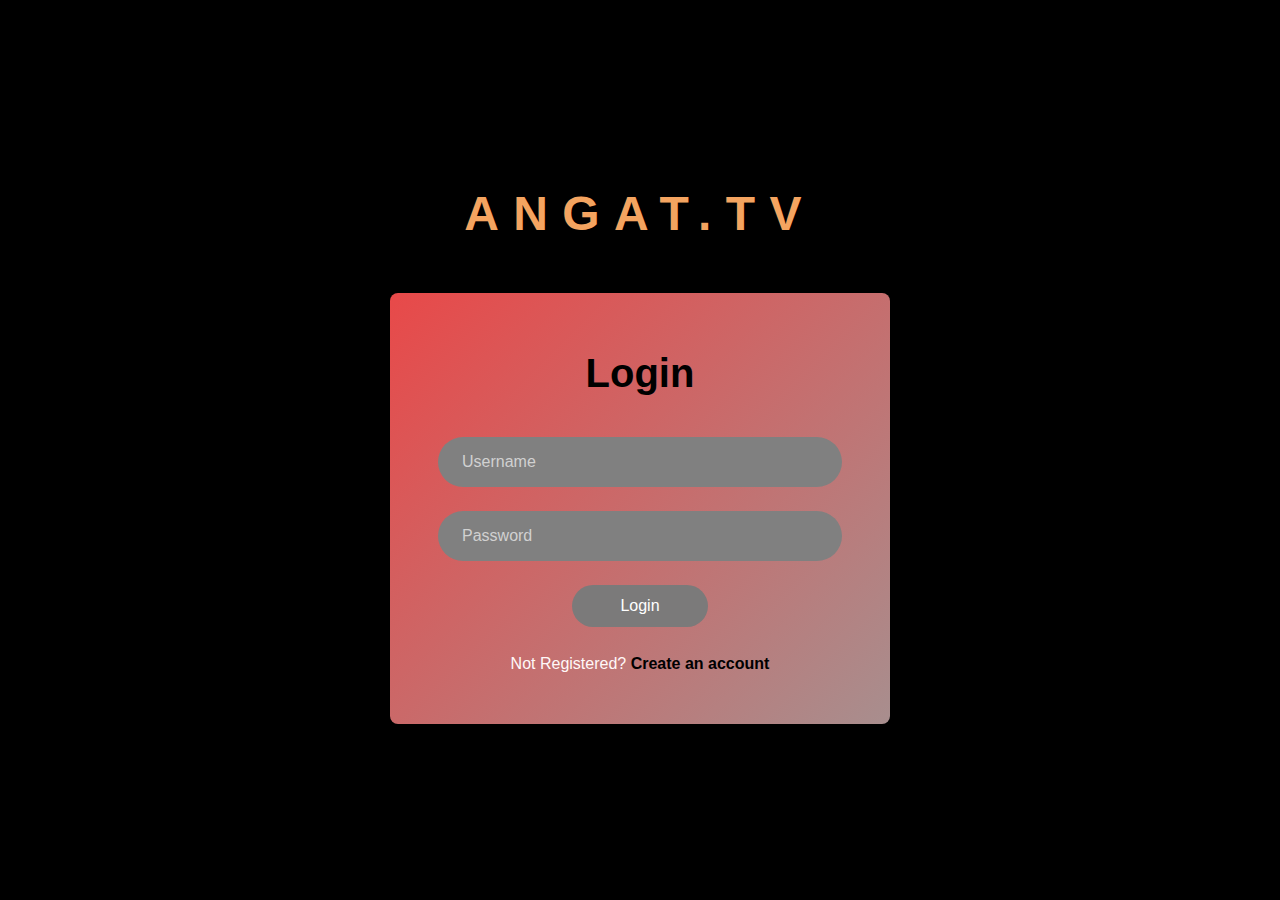
<file: dashboard.html>
<!DOCTYPE html>
<html lang="en">
<head>
    <meta charset="UTF-8">
    <meta name="viewport" content="width=device-width, initial-scale=1.0">
    <title>Dashboard - ANGAT.TV</title>
    <link rel="stylesheet" href="styles.css">
</head>
<body class="dashboard-page">
    <!-- Top Navigation -->
    <div class="top-header">
        <div class="header-content">
            <div class="header-left">
                <button class="menu-btn" id="menuBtn">
                    <svg viewBox="0 0 24 24" fill="none" stroke="currentColor">
                        <line x1="3" y1="12" x2="21" y2="12"></line>
                        <line x1="3" y1="6" x2="21" y2="6"></line>
                        <line x1="3" y1="18" x2="21" y2="18"></line>
                    </svg>
                </button>
                <h1 class="header-logo">ANGAT.TV</h1>
            </div>

            <div class="header-right">
                <!-- Search Bar -->
                <div class="header-search">
                    <svg class="search-icon-small" viewBox="0 0 24 24" fill="none" stroke="currentColor">
                        <circle cx="11" cy="11" r="8"></circle>
                        <path d="m21 21-4.35-4.35"></path>
                    </svg>
                    <input type="text" id="headerSearch" class="header-search-input">
                    <button class="clear-btn-small" id="clearHeaderSearch" style="display: none;">
                        <svg viewBox="0 0 24 24" fill="none" stroke="currentColor">
                            <line x1="18" y1="6" x2="6" y2="18"></line>
                            <line x1="6" y1="6" x2="18" y2="18"></line>
                        </svg>
                    </button>
                </div>

                <a href="profile.html" class="user-info">
                    <span class="welcome-text">Welcome back, <span id="usernameDisplay">User</span>!</span>
                    <div class="user-avatar"></div>
                </a>
            </div>
        </div>
    </div>

    <!-- Sidebar Menu -->
    <div class="sidebar" id="sidebar">
        <div class="sidebar-content">
            <button class="close-menu" id="closeMenu">
                <span>← Close Menu</span>
            </button>

            <div class="menu-items">
                <button class="menu-item">Community</button>
                <button class="menu-item active">Home</button>
                <button class="menu-item">Subbed Anime</button>
                <button class="menu-item">Dubbed Anime</button>
                <button class="menu-item">Trending</button>
                <button class="menu-item">Movies</button>
                <button class="menu-item" id="genreBtn">Genre</button>
                
                <div class="genre-grid" id="genreGrid" style="display: none;">
                    <button class="genre-item">Action</button>
                    <button class="genre-item">Adventure</button>
                    <button class="genre-item">Cars</button>
                    <button class="genre-item">Comedy</button>
                    <button class="genre-item">Drama</button>
                    <button class="genre-item">Game</button>
                    <button class="genre-item">Ecchi</button>
                    <button class="genre-item">Fantasy</button>
                </div>
            </div>
        </div>
    </div>

    <!-- Main Content -->
    <div class="main-content">
        <!-- Featured Anime - One Piece -->
        <div class="featured-section">
            <img src="https://heshshs.github.io/E-commerce-/Onepiece.jpg" alt="One Piece" class="featured-image">
            <div class="featured-overlay">
                <h2 class="featured-title">One Piece</h2>
                <p class="featured-description">
                    Stranded on a sinking boat, carefree Luffy begins his journey in search of a pirate king's lost treasure. But first, he'll need to assemble a crew. Detouring to an island, the Grand Line, Luffy, Nami and Zoro are taken hostage by a mysterious clown.
                </p>
                <div class="featured-buttons">
                    <button class="btn-play">Play</button>
                    <button class="btn-favorite">Add to Favorites</button>
                </div>
            </div>
        </div>

        <!-- New this week -->
        <div class="content-section">
            <h3 class="section-title">New this week</h3>
            <div class="anime-grid">
                <div class="anime-card">
                    <div class="anime-image-container">
                        <img src="https://heshshs.github.io/E-commerce-/frieren.jpg" alt="Frieren" class="anime-image">
                        <div class="anime-overlay">
                            <button class="btn-play-small">Play</button>
                        </div>
                    </div>
                    <h4 class="anime-title">Frieren</h4>
                </div>

                <div class="anime-card">
                    <div class="anime-image-container">
                        <img src="https://heshshs.github.io/E-commerce-/Rideyourwave.jpg" alt="Ride Your Wave" class="anime-image">
                        <div class="anime-overlay">
                            <button class="btn-play-small">Play</button>
                        </div>
                    </div>
                    <h4 class="anime-title">Ride Your Wave</h4>
                </div>

                <div class="anime-card">
                    <div class="anime-image-container">
                        <img src="https://heshshs.github.io/E-commerce-/JujutsuKaisen.jpg" alt="Jujutsu Kaisen" class="anime-image">
                        <div class="anime-overlay">
                            <button class="btn-play-small">Play</button>
                        </div>
                    </div>
                    <h4 class="anime-title">Jujutsu Kaisen</h4>
                </div>
            </div>
        </div>
    </div>

    <script>
        // Check if user is logged in
        const isLoggedIn = localStorage.getItem('isLoggedIn');
        if (!isLoggedIn) {
            window.location.href = 'login.html';
        } else {
            const username = localStorage.getItem('username') || 'User';
            document.getElementById('usernameDisplay').textContent = username;
        }

        // Menu toggle
        const menuBtn = document.getElementById('menuBtn');
        const sidebar = document.getElementById('sidebar');
        const closeMenu = document.getElementById('closeMenu');

        menuBtn.addEventListener('click', function() {
            sidebar.classList.add('active');
        });

        closeMenu.addEventListener('click', function() {
            sidebar.classList.remove('active');
        });

        // Genre toggle
        const genreBtn = document.getElementById('genreBtn');
        const genreGrid = document.getElementById('genreGrid');
        let genreOpen = false;

        genreBtn.addEventListener('click', function() {
            genreOpen = !genreOpen;
            genreGrid.style.display = genreOpen ? 'grid' : 'none';
        });

        // Header search
        const headerSearch = document.getElementById('headerSearch');
        const clearHeaderSearch = document.getElementById('clearHeaderSearch');

        headerSearch.addEventListener('input', function() {
            clearHeaderSearch.style.display = this.value ? 'block' : 'none';
        });

        clearHeaderSearch.addEventListener('click', function() {
            headerSearch.value = '';
            clearHeaderSearch.style.display = 'none';
        });
    </script>
</body>
</html>
</file>
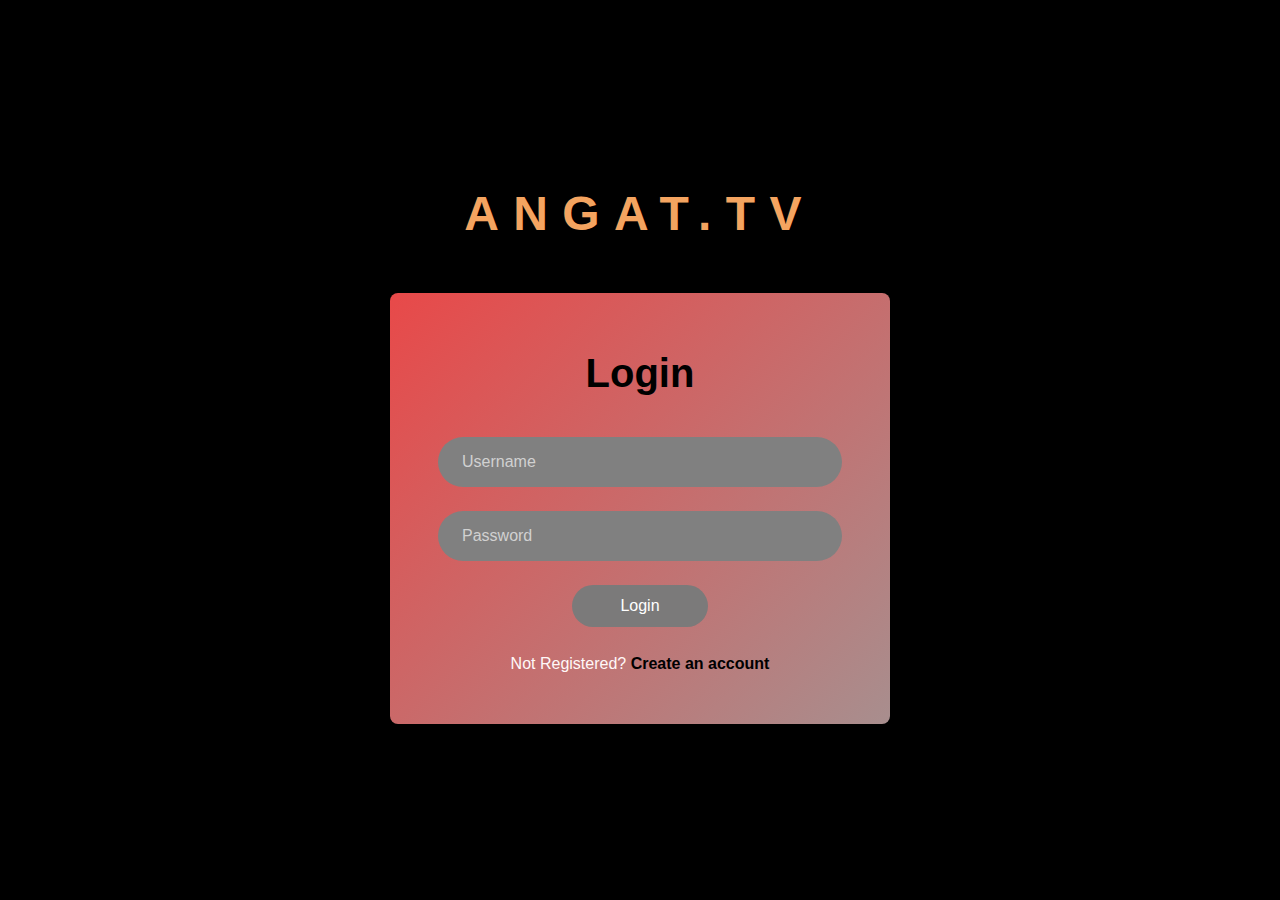
<file: login.html>
<!DOCTYPE html>
<html lang="en">
<head>
    <meta charset="UTF-8">
    <meta name="viewport" content="width=device-width, initial-scale=1.0">
    <title>Login - ANGAT.TV</title>
    <link rel="stylesheet" href="styles.css">
</head>  




<body class="auth-page">
    <div class="auth-container">

    <div class="title-container">
       <center><h1 class="logo-title">ANGAT.TV</h1></center>
    </div>

        <div class="auth-card">
            <h1 class="auth-title">Login</h1>
            
            <form id="loginForm" class="auth-form">
                <input 
                    type="text" 
                    id="username" 
                    placeholder="Username" 
                    class="auth-input" 
                    required
                >
                
                <input 
                    type="password" 
                    id="password" 
                    placeholder="Password" 
                    class="auth-input" 
                    required
                >
                
                <div class="auth-submit">
                    <button type="submit" class="auth-btn">Login</button>
                </div>
            </form>
            
            <p class="auth-link-text">
                Not Registered? 
                <a href="signup.html" class="auth-link">Create an account</a>
            </p>
        </div>
    </div>

    <script>
        document.getElementById('loginForm').addEventListener('submit', function(e) {
            e.preventDefault();
            
            const username = document.getElementById('username').value;
            const password = document.getElementById('password').value;
            
            if (username && password) {
                // Store user data in localStorage
                localStorage.setItem('username', username);
                localStorage.setItem('isLoggedIn', 'true');
                
                // Redirect to dashboard
                window.location.href = 'dashboard.html';
            }
        });
    </script>
</body>
</html>
</file>
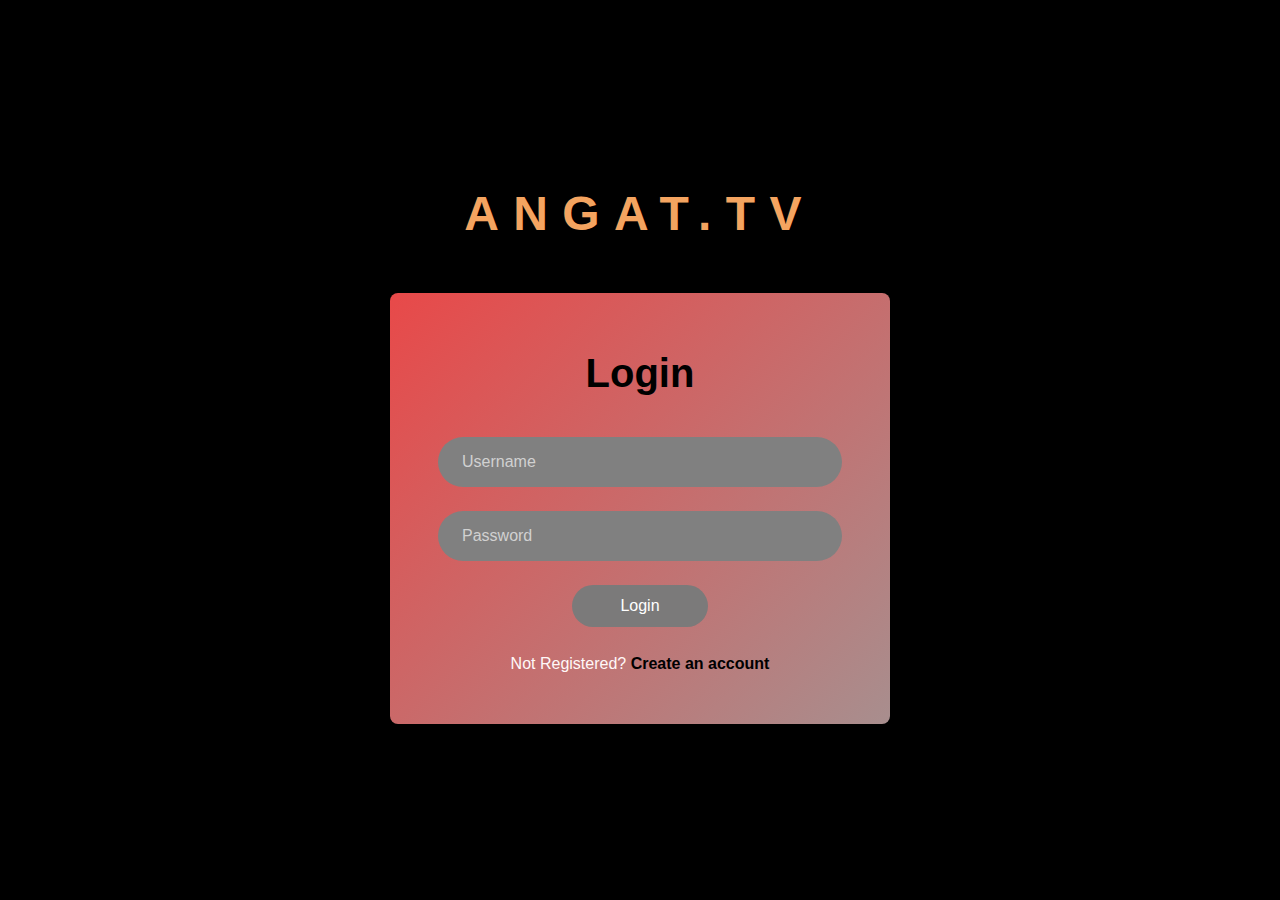
<file: profile.html>
<!DOCTYPE html>
<html lang="en">
<head>
    <meta charset="UTF-8">
    <meta name="viewport" content="width=device-width, initial-scale=1.0">
    <title>Profile - ANGAT.TV</title>
    <link rel="stylesheet" href="styles.css">
</head>
<body class="profile-page">
    <!-- Top Navigation -->
    <div class="top-header profile-header">
        <div class="header-content">
            <div class="header-left">
                <button class="menu-btn" id="menuBtn">
                    <svg viewBox="0 0 24 24" fill="none" stroke="currentColor">
                        <line x1="3" y1="12" x2="21" y2="12"></line>
                        <line x1="3" y1="6" x2="21" y2="6"></line>
                        <line x1="3" y1="18" x2="21" y2="18"></line>
                    </svg>
                </button>
                <a href="dashboard.html" class="header-logo">ANGAT.TV</a>
            </div>

            <div class="header-right">
                <!-- Search Bar -->
                <div class="header-search">
                    <svg class="search-icon-small" viewBox="0 0 24 24" fill="none" stroke="currentColor">
                        <circle cx="11" cy="11" r="8"></circle>
                        <path d="m21 21-4.35-4.35"></path>
                    </svg>
                    <input type="text" id="headerSearch" class="header-search-input">
                    <button class="clear-btn-small" id="clearHeaderSearch" style="display: none;">
                        <svg viewBox="0 0 24 24" fill="none" stroke="currentColor">
                            <line x1="18" y1="6" x2="6" y2="18"></line>
                            <line x1="6" y1="6" x2="18" y2="18"></line>
                        </svg>
                    </button>
                </div>

                <div class="user-info">
                    <span class="welcome-text">Welcome back, <span id="usernameDisplay">User</span>!</span>
                    <div class="user-avatar"></div>
                    
                </div>
            </div>
        </div>
    </div>

    <!-- Sidebar Menu -->
    <div class="sidebar" id="sidebar">
        <div class="sidebar-content">
            <button class="close-menu" id="closeMenu">
                <span>← Close Menu</span>
            </button>

            <div class="menu-items">
                <a href="dashboard.html" class="menu-item">Home</a>
                <a href="profile.html" class="menu-item active">My Profile</a>
                <button class="menu-item logout-btn" id="logoutBtn">Logout</button>
            </div>
        </div>
    </div>

    <!-- Main Content -->
    <div class="main-content profile-content">
        <!-- Tabs -->
        <div class="tabs">
            <button class="tab active" data-tab="watching">Watching</button>
            <button class="tab" data-tab="onhold">On hold</button>
            <button class="tab" data-tab="plantowatch">Plan to Watch</button>
            <button class="tab" data-tab="completed">Completed</button>
        </div>

        <!-- Recent Watches Section -->
        <div class="recent-section">
            <div class="recent-header">
                <h2 class="section-title">Your Recent Watches</h2>
                <div class="recent-search">
                    <svg class="search-icon-small" viewBox="0 0 24 24" fill="none" stroke="currentColor">
                        <circle cx="11" cy="11" r="8"></circle>
                        <path d="m21 21-4.35-4.35"></path>
                    </svg>
                    <input type="text" placeholder="Search..." class="recent-search-input">
                </div>
            </div>

            <div class="recent-grid">
                <div class="recent-card">
                    <div class="recent-image-container">
                        <img src="https://heshshs.github.io/E-commerce-/DemonSlayer.png" alt="Demon Slayer" class="recent-image">
                        <div class="recent-overlay">
                            <button class="btn-play-small">Continue</button>
                        </div>
                    </div>
                </div>

                <div class="recent-card">
                    <div class="recent-image-container">
                        <img src="https://heshshs.github.io/E-commerce-/Bleach.jpg" alt="Bleach" class="recent-image">
                        <div class="recent-overlay">
                            <button class="btn-play-small">Continue</button>
                        </div>
                    </div>
                </div>

                <div class="recent-card">
                    <div class="recent-image-container">
                        <img src="https://heshshs.github.io/E-commerce-/Kuroko.jpg" alt="Kuroko Basketball" class="recent-image">
                        <div class="recent-overlay">
                            <button class="btn-play-small">Continue</button>
                        </div>
                    </div>
                </div>

                <div class="recent-card">
                    <div class="recent-image-container">
                        <img src="https://heshshs.github.io/E-commerce-/ChainsawMan.jpg" alt="ChainsawMan" class="recent-image">
                        <div class="recent-overlay">
                            <button class="btn-play-small">Continue</button>
                        </div>
                    </div>
                </div>

                <div class="recent-card">
                    <div class="recent-image-container">
                        <img src="https://heshshs.github.io/E-commerce-/HXH.jpg" alt="Hunter X Hunter" class="recent-image">
                        <div class="recent-overlay">
                            <button class="btn-play-small">Continue</button>
                        </div>
                    </div>
                </div>

                <div class="recent-card">
                    <div class="recent-image-container">
                        <img src="https://heshshs.github.io/E-commerce-/SlamDunk.jpg" alt="Slam Dunk" class="recent-image">
                        <div class="recent-overlay">
                            <button class="btn-play-small">Continue</button>
                        </div>
                    </div>
                </div>

                <div class="recent-card">
                    <div class="recent-image-container">
                        <img src="https://heshshs.github.io/E-commerce-/BlackClover.jpg" alt="Black Clover" class="recent-image">
                        <div class="recent-overlay">
                            <button class="btn-play-small">Continue</button>
                        </div>
                    </div>
                </div>

                <div class="recent-card">
                    <div class="recent-image-container">
                        <img src="https://heshshs.github.io/E-commerce-/SoloLeveling.jpg" alt="Solo Leveling" class="recent-image">
                        <div class="recent-overlay">
                            <button class="btn-play-small">Continue</button>
                        </div>
                    </div>
                </div>
            </div>
        </div>

        <!-- Ad Banner -->
        <div class="ad-banner">
            <div class="ad-content">
                <h3 class="ad-title">SUBSCRIBE NOW</h3>
                <p class="ad-subtitle">The Best Anime Streaming Platfrom</p>
                <p class="ad-subtitle">4k Resolution, No ads, No buffering.</p>
                <div class="ad-tags">
                    <span class="ad-discount">10% OFF</span>
                    <span class="ad-label">FOR STUDENTS!!!</span>
                </div>
            </div>
            <div class="ad-price">
                <div class="price">₱150.00/month</div>
                <div class="order-now">Subscribe now &gt;</div>
            </div>
        </div>

        <div class="ad-banner">
            <div class="ad-content">
                <h3 class="ad-title">SUBSCRIBE NOW</h3>
                <p class="ad-subtitle">The Best Anime Streaming Platfrom.</p>
                <p class="ad-subtitle">4k Resolution, No ads, No buffering.</p>
            </div>
            <div class="ad-price">
                <div class="price">₱165.00/month</div>
                 <div class="price">₱1900.00/year</div>
                <div class="order-now">Subscribe now &gt;</div>
            </div>
        </div>
    </div>

    

    <script>
        // Check if user is logged in
        const isLoggedIn = localStorage.getItem('isLoggedIn');
        if (!isLoggedIn) {
            window.location.href = 'login.html';
        } else {
            const username = localStorage.getItem('username') || 'User';
            document.getElementById('usernameDisplay').textContent = username;
        }

        // Menu toggle
        const menuBtn = document.getElementById('menuBtn');
        const sidebar = document.getElementById('sidebar');
        const closeMenu = document.getElementById('closeMenu');

        menuBtn.addEventListener('click', function() {
            sidebar.classList.add('active');
        });

        closeMenu.addEventListener('click', function() {
            sidebar.classList.remove('active');
        });

        // Logout
        document.getElementById('logoutBtn').addEventListener('click', function() {
            localStorage.removeItem('isLoggedIn');
            localStorage.removeItem('username');
            window.location.href = 'login.html';
        });

        // Tab switching
        const tabs = document.querySelectorAll('.tab');
        tabs.forEach(tab => {
            tab.addEventListener('click', function() {
                tabs.forEach(t => t.classList.remove('active'));
                this.classList.add('active');
            });
        });

        // Header search
        const headerSearch = document.getElementById('headerSearch');
        const clearHeaderSearch = document.getElementById('clearHeaderSearch');

        headerSearch.addEventListener('input', function() {
            clearHeaderSearch.style.display = this.value ? 'block' : 'none';
        });

        clearHeaderSearch.addEventListener('click', function() {
            headerSearch.value = '';
            clearHeaderSearch.style.display = 'none';
        });
    </script>
</body>
</html>
</file>
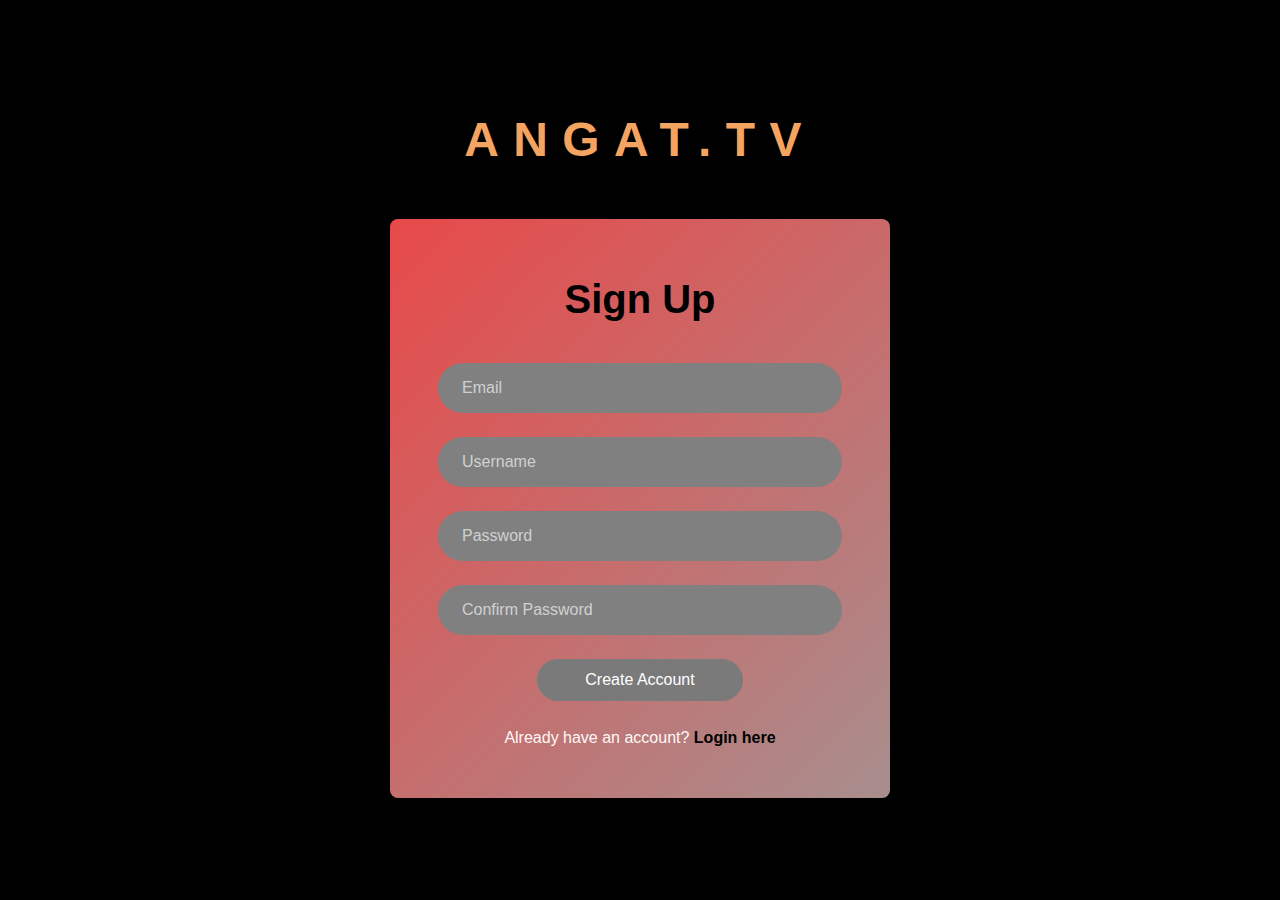
<file: signup.html>
<!DOCTYPE html>
<html lang="en">
<head>
    <meta charset="UTF-8">
    <meta name="viewport" content="width=device-width, initial-scale=1.0">
    <title>Sign Up - ANGAT.TV</title>
    <link rel="stylesheet" href="styles.css">
</head>
<body class="auth-page">
    <div class="auth-container">

        <div class="landing-left">
           <center><h1 class="logo-title">ANGAT.TV</h1></center>
        </div>        

        <div class="auth-card">
            <h1 class="auth-title">Sign Up</h1>
            
            <form id="signupForm" class="auth-form">
                <input 
                    type="email" 
                    id="email" 
                    placeholder="Email" 
                    class="auth-input" 
                    required
                >
                
                <input 
                    type="text" 
                    id="username" 
                    placeholder="Username" 
                    class="auth-input" 
                    required
                >
                
                <input 
                    type="password" 
                    id="password" 
                    placeholder="Password" 
                    class="auth-input" 
                    required
                >
                
                <input 
                    type="password" 
                    id="confirmPassword" 
                    placeholder="Confirm Password" 
                    class="auth-input" 
                    required
                >
                
                <div class="auth-submit">
                    <button type="submit" class="auth-btn">Create Account</button>
                </div>
            </form>
            
            <p class="auth-link-text">
                Already have an account? 
                <a href="login.html" class="auth-link">Login here</a>
            </p>
        </div>
    </div>

    <script>
        document.getElementById('signupForm').addEventListener('submit', function(e) {
            e.preventDefault();
            
            const email = document.getElementById('email').value;
            const username = document.getElementById('username').value;
            const password = document.getElementById('password').value;
            const confirmPassword = document.getElementById('confirmPassword').value;
            
            if (password !== confirmPassword) {
                alert('Passwords do not match!');
                return;
            }
            
            if (username && password && email) {
                // Store user data in localStorage
                localStorage.setItem('username', username);
                localStorage.setItem('email', email);
                localStorage.setItem('isLoggedIn', 'true');
                
                // Redirect to dashboard
                window.location.href = 'dashboard.html';
            }
        });
    </script>
</body>
</html>
</file>
<file: styles.css>
/* ===== RESET & GENERAL STYLES ===== */
* {
    margin: 0;
    padding: 0;
    box-sizing: border-box;
}

body {
    font-family: -apple-system, BlinkMacSystemFont, 'Segoe UI', Roboto, 'Helvetica Neue', Arial, sans-serif;
    line-height: 1.6;
    color: #fff;
}

a {
    text-decoration: none;
    color: inherit;
}

button {
    border: none;
    cursor: pointer;
    font-family: inherit;
}

/* ===== LANDING PAGE ===== */
.landing-page {
    background-color: #2a2a2a;
    min-height: 100vh;
}

.top-nav {
    background-color: #3a3a3a;
    padding: 1rem 2rem;
}

.nav-container {
    max-width: 1400px;
    margin: 0 auto;
    display: flex;
    gap: 2rem;
}

.nav-link {
    color: #d1d1d1;
    transition: color 0.3s;
}

.nav-link:hover {
    color: #fff;
}

.landing-container {
    max-width: 1400px;
    margin: 0 auto;
    padding: 4rem 2rem;
}

.landing-grid {
    display: grid;
    grid-template-columns: 1fr 1fr;
    gap: 3rem;
    align-items: center;
}

.landing-left {
    display: flex;
    flex-direction: column;
    gap: 2rem;
}

.logo-title {
    font-size: 3rem;
    color: #f4a460;
    letter-spacing: 0.3em;
    font-weight: bold;
    margin-bottom: 40px;
    background-image:image("https://github.com/Heshshs/E-commerce-/blob/main/YourLie.jpg")
}

.search-container {
    width: 100%;
}

.search-box {
    background: white;
    border-radius: 50px;
    padding: 0.75rem 1.5rem;
    display: flex;
    align-items: center;
    gap: 0.75rem;
}

.search-icon {
    width: 20px;
    height: 20px;
    color: #999;
}

.search-input {
    flex: 1;
    border: none;
    outline: none;
    font-size: 1rem;
    color: #333;
}

.search-input::placeholder {
    color: #999;
}

.clear-btn {
    background: none;
    padding: 0;
    display: flex;
    align-items: center;
    color: #999;
}

.clear-btn svg {
    width: 20px;
    height: 20px;
}

.clear-btn:hover {
    color: #666;
}

.btn-primary {
    width: 100%;
    background: #5865a8;
    color: white;
    padding: 1rem 2rem;
    border-radius: 0.5rem;
    font-size: 1.125rem;
    display: flex;
    align-items: center;
    justify-content: center;
    gap: 0.5rem;
    transition: background 0.3s;
}

.btn-primary:hover {
    background: #4a5690;
}

.arrow {
    font-size: 1.5rem;
}

.social-section {
    display: flex;
    flex-direction: column;
    gap: 0.5rem;
}

.social-title {
    color: #f4a460;
    font-size: 0.875rem;
    letter-spacing: 0.2em;
}

.social-subtitle {
    color: #999;
    font-size: 0.875rem;
}

.social-icons {
    display: flex;
    gap: 1rem;
    margin-top: 1rem;
}

.social-btn {
    width: 48px;
    height: 48px;
    border-radius: 50%;
    display: flex;
    align-items: center;
    justify-content: center;
    transition: transform 0.3s;
}

.social-btn:hover {
    transform: scale(1.1);
}

.social-btn svg {
    width: 24px;
    height: 24px;
    color: white;
}

.social-btn.instagram {
    background: linear-gradient(135deg, #833ab4, #fd1d1d, #fcb045);
}

.social-btn.facebook {
    background: #1877f2;
}

.social-btn.youtube {
    background: #ff0000;
}

.social-btn.discord {
    background: #5865F2;
}

.landing-right {
    position: relative;
}

.hero-image {
    width: 100%;
    height: auto;
    border-radius: 0.5rem;
    box-shadow: 0 20px 40px rgba(0, 0, 0, 0.5);
}

/* ===== AUTH PAGES (LOGIN & SIGNUP) ===== */
.auth-page {
    background: #000;
    min-height: 100vh;
    display: flex;
    align-items: center;
    justify-content: center;
    padding: 1rem;
}

.auth-container {
    width: 100%;
    max-width: 500px;
}

.auth-card {
    background: linear-gradient(135deg, #e84949, #a88e8e);
    border-radius: 0.5rem;
    padding: 3rem;
    box-shadow: 0 20px 60px rgba(0, 0, 0, 0.8);
}

.auth-title {
    font-size: 2.5rem;
    color: #000;
    text-align: center;
    margin-bottom: 2rem;
}

.auth-form {
    display: flex;
    flex-direction: column;
    gap: 1.5rem;
}

.auth-input {
    width: 100%;
    padding: 1rem 1.5rem;
    background: #808080;
    color: white;
    border: none;
    border-radius: 50px;
    font-size: 1rem;
    outline: none;
}

.auth-input::placeholder {
    color: #d1d1d1;
}

.auth-submit {
    display: flex;
    justify-content: center;
}

.auth-btn {
    padding: 0.75rem 3rem;
    background: #7b7a7a;
    color: white;
    border-radius: 50px;
    font-size: 1rem;
    transition: background 0.3s;
}

.auth-btn:hover {
    background: #5a5a5a;
}

.auth-link-text {
    text-align: center;
    margin-top: 1.5rem;
    color: #fff8f8;
}

.auth-link {
    color: #000;
    font-weight: 600;
}

.auth-link:hover {
    text-decoration: underline;
}

/* ===== DASHBOARD & PROFILE PAGES ===== */
.dashboard-page,
.profile-page {
    background: #000;
    min-height: 100vh;
}

.top-header {
    background: #1a1a1a;
    border-bottom: 1px solid #333;
}

.profile-header {
    background: #242424;
}

.header-content {
    display: flex;
    align-items: center;
    justify-content: space-between;
    padding: 0.75rem 1.5rem;
}

.header-left {
    display: flex;
    align-items: center;
    gap: 1rem;
}

.menu-btn {
    background: none;
    color: white;
    padding: 0.5rem;
    display: flex;
    align-items: center;
}

.menu-btn svg {
    width: 24px;
    height: 24px;
    stroke-width: 2;
}

.header-logo {
    font-size: 1.25rem;
    color: #f4a460;
    letter-spacing: 0.2em;
    font-weight: bold;
    transition: color 0.3s;
}

.header-logo:hover {
    color: #e09450;
}

.header-right {
    display: flex;
    align-items: center;
    gap: 1rem;
}

.header-search {
    background: white;
    border-radius: 0.375rem;
    padding: 0.5rem 1rem;
    display: flex;
    align-items: center;
    gap: 0.5rem;
}

.search-icon-small {
    width: 16px;
    height: 16px;
    color: #999;
    stroke-width: 2;
}

.header-search-input {
    border: none;
    outline: none;
    width: 150px;
    font-size: 0.875rem;
    color: #000;
}

.clear-btn-small {
    background: none;
    padding: 0;
    display: flex;
    align-items: center;
    color: #999;
}

.clear-btn-small svg {
    width: 16px;
    height: 16px;
}

.user-info {
    display: flex;
    align-items: center;
    gap: 0.5rem;
    color: white;
    transition: color 0.3s;
}

.user-info:hover {
    color: #d1d1d1;
}

.welcome-text {
    font-size: 0.875rem;
}

.user-avatar {
    width: 32px;
    height: 32px;
    background: #22c55e;
    border-radius: 50%;
}

/* ===== SIDEBAR ===== */
.sidebar {
    position: fixed;
    top: 0;
    left: 0;
    height: 100vh;
    width: 256px;
    background: #2a2a2a;
    transform: translateX(-100%);
    transition: transform 0.3s;
    z-index: 1000;
}

.sidebar.active {
    transform: translateX(0);
}

.sidebar-content {
    padding: 1rem;
}

.close-menu {
    background: none;
    color: white;
    margin-bottom: 1.5rem;
    transition: color 0.3s;
}

.close-menu:hover {
    color: #d1d1d1;
}

.menu-items {
    display: flex;
    flex-direction: column;
    gap: 0.5rem;
}

.menu-item {
    width: 100%;
    text-align: left;
    padding: 0.75rem 1rem;
    background: #4a4a4a;
    color: white;
    border-radius: 0.375rem;
    transition: background 0.3s;
}

.menu-item:hover {
    background: #5a5a5a;
}

.menu-item.active {
    background: #5a5a5a;
}

.logout-btn {
    background: #dc2626;
}

.logout-btn:hover {
    background: #b91c1c;
}

.genre-grid {
    display: grid;
    grid-template-columns: 1fr 1fr;
    gap: 0.5rem;
    margin-top: 0.5rem;
    padding-left: 1rem;
}

.genre-item {
    padding: 0.5rem 0.75rem;
    background: #3a3a3a;
    color: white;
    border-radius: 0.375rem;
    font-size: 0.875rem;
    transition: background 0.3s;
}

.genre-item:hover {
    background: #4a4a4a;
}

/* ===== MAIN CONTENT ===== */
.main-content {
    padding: 2rem;
}

.profile-content {
    background: #1a1a1a;
}

/* ===== FEATURED SECTION ===== */
.featured-section {
    position: relative;
    margin-bottom: 3rem;
    border-radius: 0.5rem;
    overflow: hidden;
}

.featured-image {
    width: 100%;
    height: auto;
    display: block;
}

.featured-overlay {
    position: absolute;
    bottom: 2rem;
    left: 2rem;
    max-width: 600px;
}

.featured-title {
    font-size: 4rem;
    font-family: Georgia, serif;
    margin-bottom: 1rem;
}

.featured-description {
    font-size: 0.875rem;
    color: #d1d1d1;
    line-height: 1.6;
    margin-bottom: 1.5rem;
}

.featured-buttons {
    display: flex;
    gap: 1rem;
}

.btn-play {
    padding: 0.75rem 2rem;
    background: #dc2626;
    color: white;
    border-radius: 50px;
    font-size: 1rem;
    transition: background 0.3s;
}

.btn-play:hover {
    background: #b91c1c;
}

.btn-favorite {
    padding: 0.75rem 2rem;
    background: #4b5563;
    color: white;
    border-radius: 50px;
    font-size: 1rem;
    transition: background 0.3s;
}

.btn-favorite:hover {
    background: #374151;
}

/* ===== CONTENT SECTIONS ===== */
.content-section {
    margin-bottom: 2rem;
}

.section-title {
    font-size: 1.5rem;
    margin-bottom: 1.5rem;
}

.anime-grid {
    display: grid;
    grid-template-columns: repeat(3, 1fr);
    gap: 1.5rem;
}

.anime-card {
    cursor: pointer;
}

.anime-image-container {
    position: relative;
    overflow: hidden;
    border-radius: 0.5rem;
    margin-bottom: 0.75rem;
}

.anime-image {
    width: 100%;
    height: 192px;
    object-fit: cover;
    transition: transform 0.3s;
}

.anime-card:hover .anime-image {
    transform: scale(1.1);
}

.anime-overlay {
    position: absolute;
    inset: 0;
    background: rgba(0, 0, 0, 0.4);
    display: flex;
    align-items: center;
    justify-content: center;
    opacity: 0;
    transition: opacity 0.3s;
}

.anime-card:hover .anime-overlay {
    opacity: 1;
}

.btn-play-small {
    padding: 0.5rem 1.5rem;
    background: #dc2626;
    color: white;
    border-radius: 50px;
    font-size: 0.875rem;
}

.anime-title {
    text-align: center;
    font-weight: 600;
}

/* ===== PROFILE PAGE ===== */
.tabs {
    display: flex;
    gap: 1rem;
    margin-bottom: 2rem;
}

.tab {
    padding: 0.5rem 1.5rem;
    border-radius: 50px;
    background: #4b5563;
    color: white;
    transition: all 0.3s;
}

.tab:hover {
    background: #374151;
}

.tab.active {
    background: white;
    color: #000;
}

.recent-section {
    margin-bottom: 2rem;
}

.recent-header {
    display: flex;
    align-items: center;
    justify-content: space-between;
    margin-bottom: 1.5rem;
}

.recent-search {
    display: flex;
    align-items: center;
    gap: 0.5rem;
    border-bottom: 1px solid #4b5563;
    padding-bottom: 0.25rem;
}

.recent-search-input {
    background: transparent;
    border: none;
    outline: none;
    color: white;
    width: 200px;
}

.recent-search-input::placeholder {
    color: #999;
}

.recent-grid {
    display: grid;
    grid-template-columns: repeat(4, 1fr);
    gap: 1.5rem;
}

.recent-card {
    cursor: pointer;
}

.recent-image-container {
    position: relative;
    overflow: hidden;
    border-radius: 0.5rem;
}

.recent-image {
    width: 100%;
    height: 256px;
    object-fit: cover;
    transition: transform 0.3s;
}

.recent-card:hover .recent-image {
    transform: scale(1.1);
}

.recent-overlay {
    position: absolute;
    inset: 0;
    background: rgba(0, 0, 0, 0.4);
    display: flex;
    align-items: center;
    justify-content: center;
    opacity: 0;
    transition: opacity 0.3s;
}

.recent-card:hover .recent-overlay {
    opacity: 1;
}

/* ===== AD BANNER ===== */
.ad-banner {
    background: linear-gradient(135deg, #f91616, #2699dc);
    border-radius: 0.5rem;
    padding: 2rem;
    display: flex;
    align-items: center;
    justify-content: space-between;
    margin-top: 2rem;
}

.ad-content {
    flex: 1;
}

.ad-title {
    font-size: 2rem;
    font-weight: bold;
    margin-bottom: 0.5rem;
}

.ad-subtitle {
    font-size: 0.875rem;
    margin-bottom: 1rem;
}

.ad-tags {
    display: flex;
    align-items: center;
    gap: 1rem;
}

.ad-discount {
    background: white;
    color: #000;
    padding: 0.25rem 1rem;
    border-radius: 0.25rem;
    font-size: 0.875rem;
}

.ad-label {
    font-size: 0.75rem;
}

.ad-price {
    text-align: right;
}

.price {
    font-size: 2.5rem;
    font-weight: bold;
}

.order-now {
    font-size: 0.875rem;
    margin-top: 0.5rem;
}

/* ===== RESPONSIVE ===== */
@media (max-width: 1024px) {
    .landing-grid {
        grid-template-columns: 1fr;
    }

    .anime-grid {
        grid-template-columns: repeat(2, 1fr);
    }

    .recent-grid {
        grid-template-columns: repeat(3, 1fr);
    }

    .featured-title {
        font-size: 3rem;
    }
}

@media (max-width: 768px) {

    
    .logo-title {
        font-size: 2rem;
    }

    .anime-grid {
        grid-template-columns: 1fr;
    }

    .recent-grid {
        grid-template-columns: repeat(2, 1fr);
    }

    .featured-title {
        font-size: 2rem;
    }

    .featured-overlay {
        max-width: 400px;
    }

    .tabs {
        flex-wrap: wrap;
    }

    .ad-banner {
        flex-direction: column;
        text-align: center;
    }

    .ad-price {
        text-align: center;
        margin-top: 1rem;
    }
}

@media (max-width: 640px) {
    .nav-container {
        gap: 1rem;
        font-size: 0.875rem;
    }

    .recent-grid {
        grid-template-columns: 1fr;
    }

    .header-search-input {
        width: 100px;
    }

    .welcome-text {
        display: none;
    }
}
</file>
